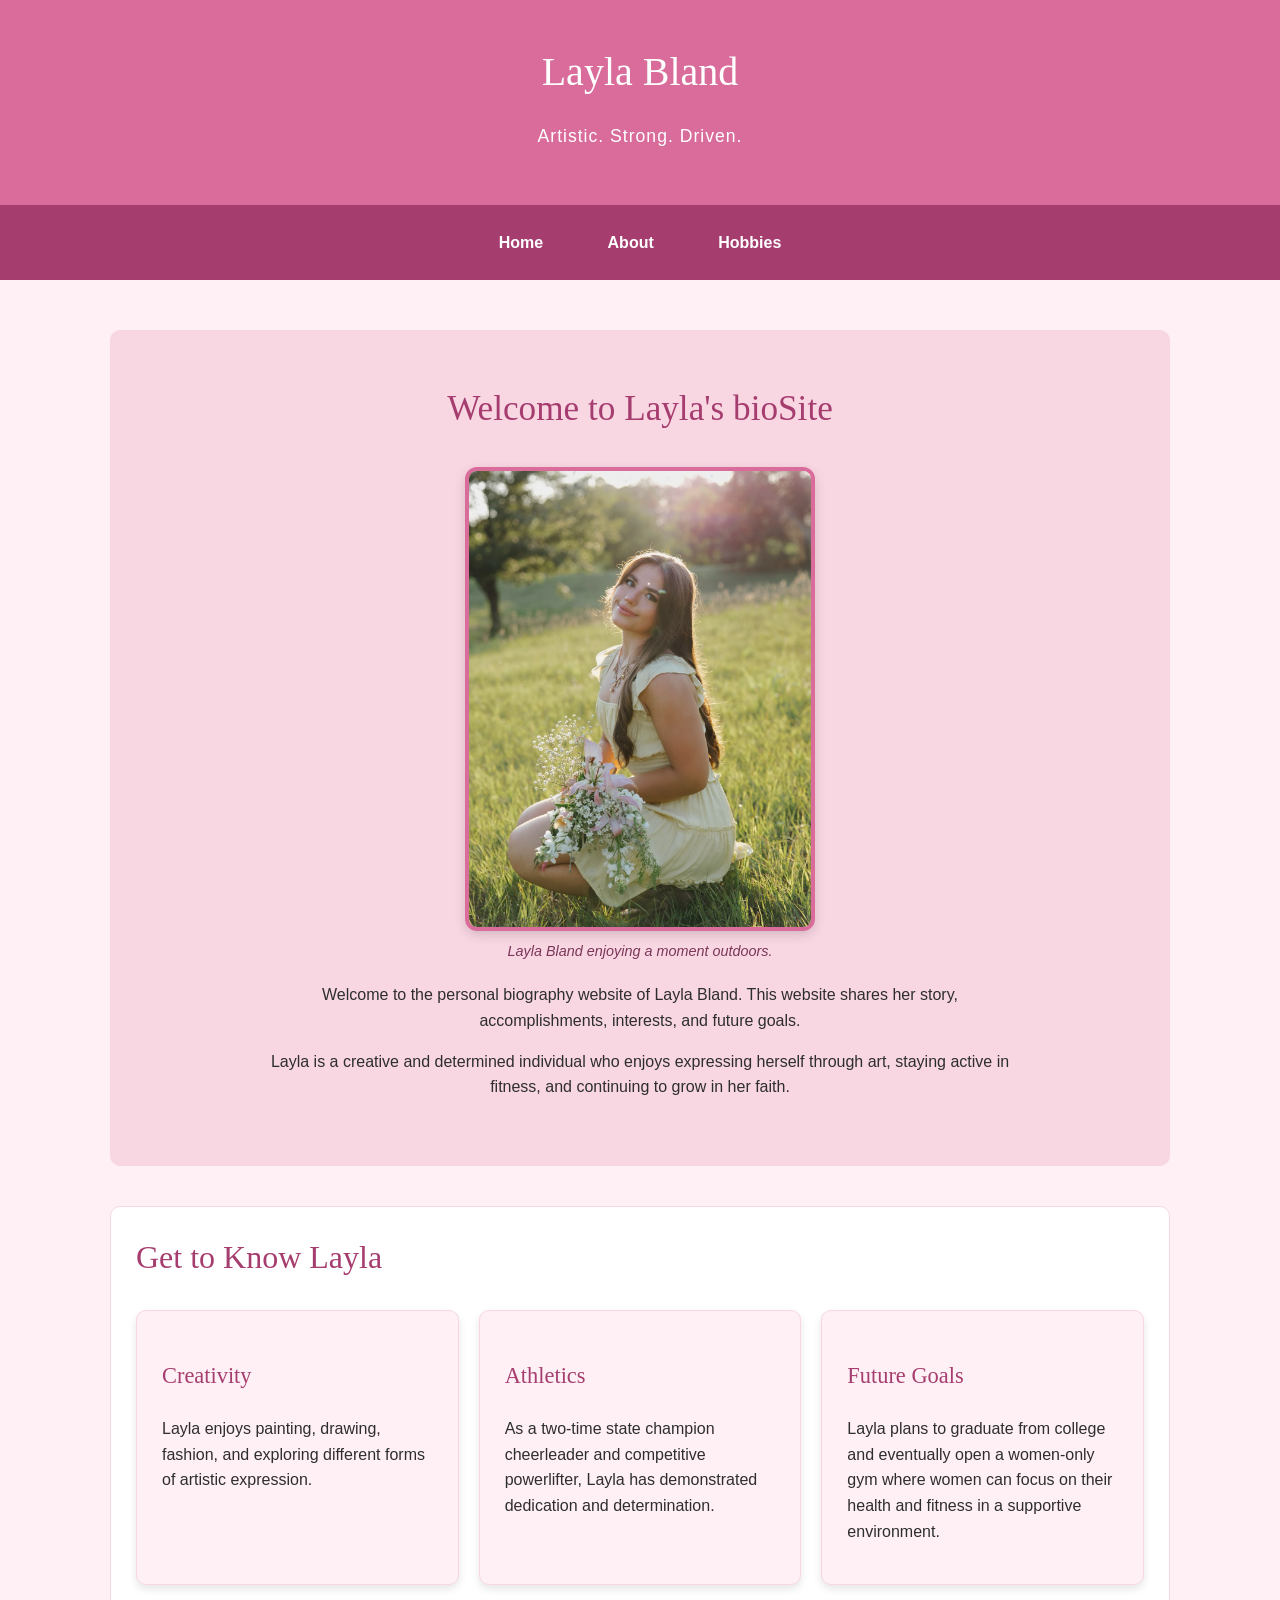
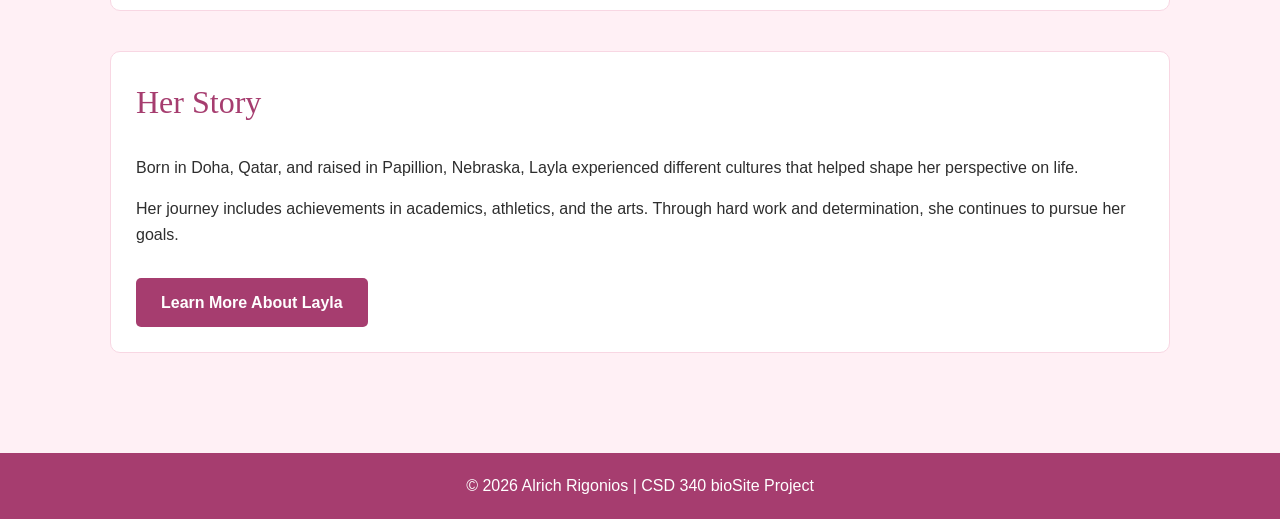
<file: index.html>
<!DOCTYPE html>
<html lang="en">

<head>
    <!--
        Alrich Rigonios
        CSD 340 - Assignment 7.2
        bioSite Development - Homepage
    -->

    <meta charset="UTF-8">
    <meta name="viewport" content="width=device-width, initial-scale=1.0">

    <title>Layla Bland | bioSite</title>
    <link rel="stylesheet" href="style.css">
</head>

<body>

    <header>
        <h1>Layla Bland</h1>
        <p>Artistic. Strong. Driven.</p>
    </header>

    <nav aria-label="Main navigation">
        <a href="index.html">Home</a>
        <a href="about.html">About</a>
        <a href="hobbies.html">Hobbies</a>
    </nav>

    <main>

        <!-- Homepage Hero Section -->
        <section class="hero">

            <h2>Welcome to Layla's bioSite</h2>

            <figure>
                <img src="images/portrait.jpg"
                     alt="Layla Bland posing outdoors in a field"
                     class="hero-image">

                <figcaption>
                    Layla Bland enjoying a moment outdoors.
                </figcaption>
            </figure>

            <p>
                Welcome to the personal biography website
                of Layla Bland. This website shares her
                story, accomplishments, interests, and
                future goals.
            </p>

            <p>
                Layla is a creative and determined individual
                who enjoys expressing herself through art,
                staying active in fitness, and continuing
                to grow in her faith.
            </p>

        </section>

        <!-- Highlights Section -->
        <section class="highlights">

            <h2>Get to Know Layla</h2>

            <div class="card-container">

                <div class="card">
                    <h3>Creativity</h3>

                    <p>
                        Layla enjoys painting, drawing,
                        fashion, and exploring different
                        forms of artistic expression.
                    </p>
                </div>

                <div class="card">
                    <h3>Athletics</h3>

                    <p>
                        As a two-time state champion
                        cheerleader and competitive
                        powerlifter, Layla has demonstrated
                        dedication and determination.
                    </p>
                </div>

                <div class="card">
                    <h3>Future Goals</h3>

                    <p>
                        Layla plans to graduate from college
                        and eventually open a women-only gym
                        where women can focus on their health
                        and fitness in a supportive environment.
                    </p>
                </div>

            </div>

        </section>

        <!-- About Preview Section -->
        <section class="about-preview">

            <h2>Her Story</h2>

            <p>
                Born in Doha, Qatar, and raised in
                Papillion, Nebraska, Layla experienced
                different cultures that helped shape
                her perspective on life.
            </p>

            <p>
                Her journey includes achievements in
                academics, athletics, and the arts.
                Through hard work and determination,
                she continues to pursue her goals.
            </p>

            <a class="button" href="about.html">
                Learn More About Layla
            </a>

        </section>

    </main>

    <footer>
        <p>
            &copy; 2026 Alrich Rigonios |
            CSD 340 bioSite Project
        </p>
    </footer>

</body>
</html>
</file>
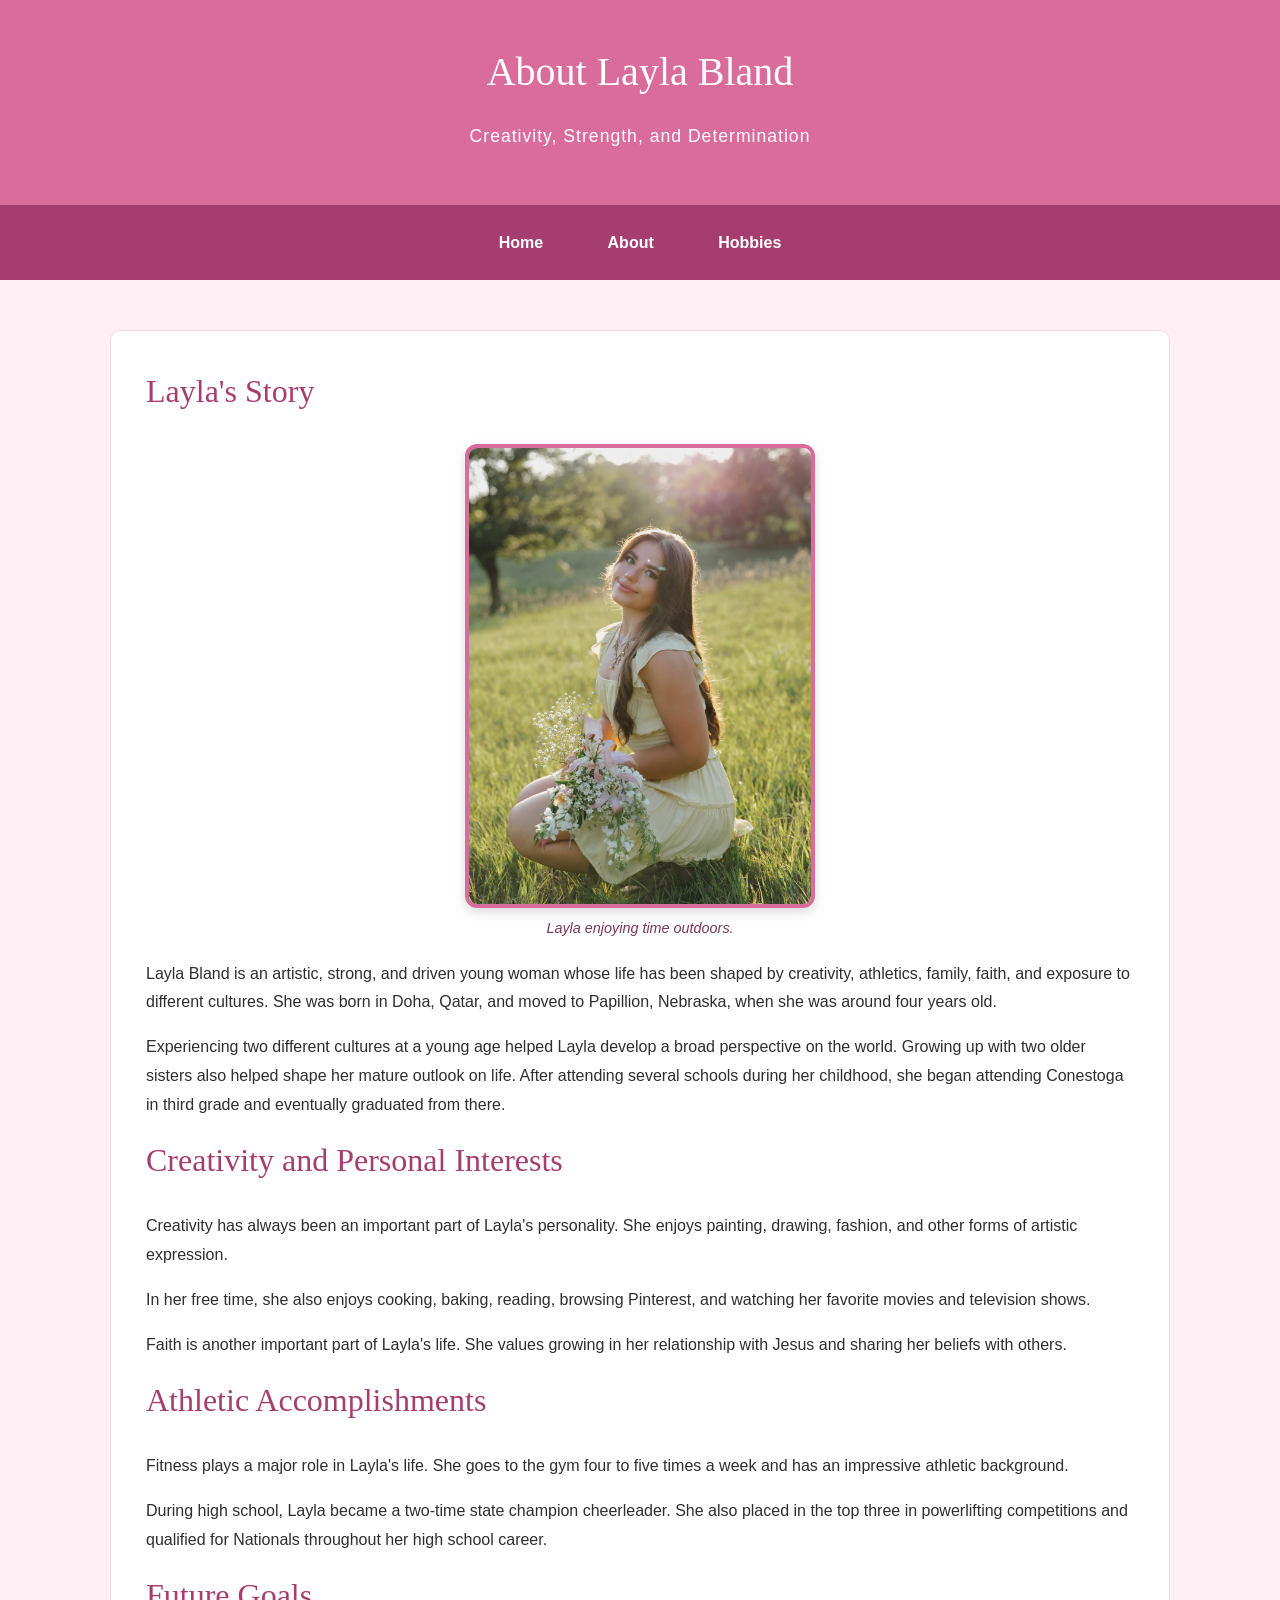
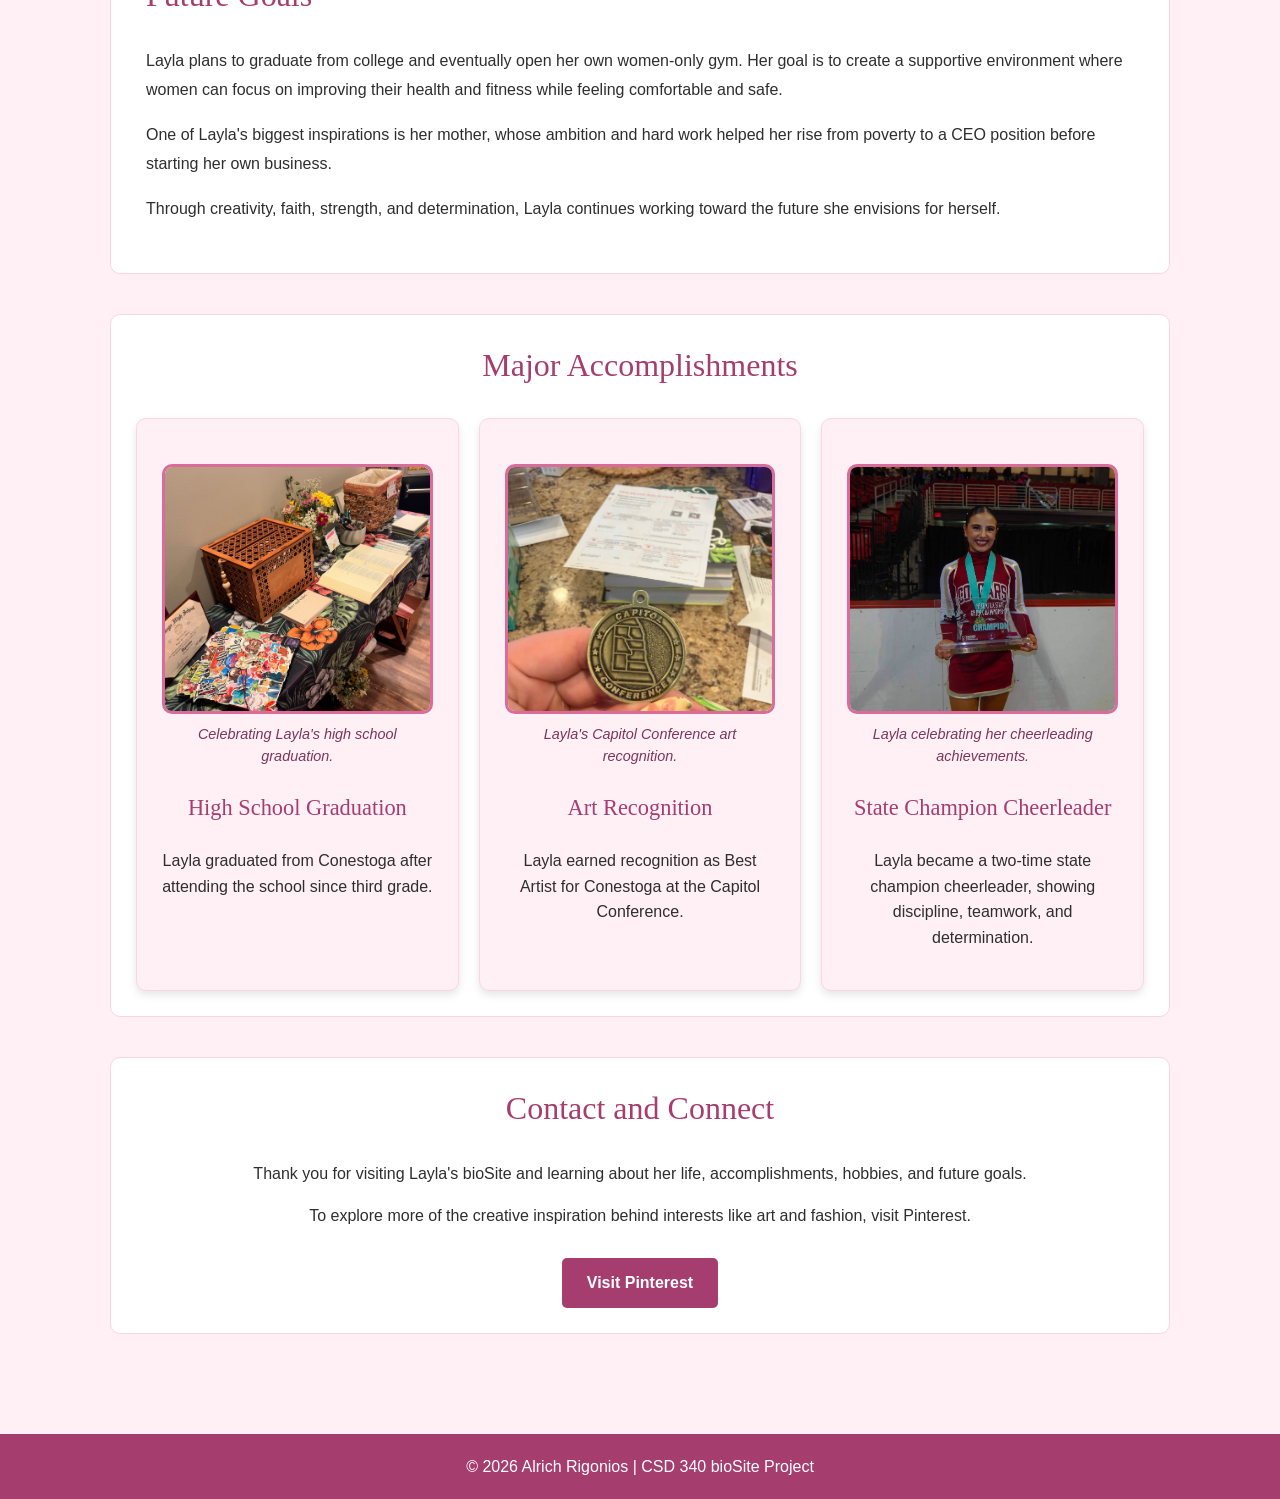
<file: about.html>
<!DOCTYPE html>
<html lang="en">

<head>
    <!--
        Alrich Rigonios
        CSD 340 - Assignment 7.2
        bioSite Development - About Page
    -->

    <meta charset="UTF-8">
    <meta name="viewport" content="width=device-width, initial-scale=1.0">

    <title>About Layla Bland | bioSite</title>
    <link rel="stylesheet" href="style.css">
</head>

<body>

    <header>
        <h1>About Layla Bland</h1>
        <p>Creativity, Strength, and Determination</p>
    </header>

    <nav aria-label="Main navigation">
        <a href="index.html">Home</a>
        <a href="about.html">About</a>
        <a href="hobbies.html">Hobbies</a>
    </nav>

    <main>

        <!-- Biography Section -->
        <section class="biography">

            <h2>Layla's Story</h2>

            <figure>
                <img src="images/portrait.jpg"
                     alt="Layla sitting in a field holding flowers"
                     class="hero-image">

                <figcaption>
                    Layla enjoying time outdoors.
                </figcaption>
            </figure>

            <p>
                Layla Bland is an artistic, strong, and driven
                young woman whose life has been shaped by
                creativity, athletics, family, faith, and
                exposure to different cultures. She was born
                in Doha, Qatar, and moved to Papillion,
                Nebraska, when she was around four years old.
            </p>

            <p>
                Experiencing two different cultures at a
                young age helped Layla develop a broad
                perspective on the world. Growing up with
                two older sisters also helped shape her
                mature outlook on life. After attending
                several schools during her childhood,
                she began attending Conestoga in third
                grade and eventually graduated from there.
            </p>

            <h2>Creativity and Personal Interests</h2>

            <p>
                Creativity has always been an important
                part of Layla's personality. She enjoys
                painting, drawing, fashion, and other
                forms of artistic expression.
            </p>

            <p>
                In her free time, she also enjoys cooking,
                baking, reading, browsing Pinterest, and
                watching her favorite movies and television
                shows.
            </p>

            <p>
                Faith is another important part of Layla's
                life. She values growing in her relationship
                with Jesus and sharing her beliefs with others.
            </p>

            <h2>Athletic Accomplishments</h2>

            <p>
                Fitness plays a major role in Layla's life.
                She goes to the gym four to five times a week
                and has an impressive athletic background.
            </p>

            <p>
                During high school, Layla became a two-time
                state champion cheerleader. She also placed
                in the top three in powerlifting competitions
                and qualified for Nationals throughout her
                high school career.
            </p>

            <h2>Future Goals</h2>

            <p>
                Layla plans to graduate from college and
                eventually open her own women-only gym.
                Her goal is to create a supportive environment
                where women can focus on improving their
                health and fitness while feeling comfortable
                and safe.
            </p>

            <p>
                One of Layla's biggest inspirations is her
                mother, whose ambition and hard work helped
                her rise from poverty to a CEO position before
                starting her own business.
            </p>

            <p>
                Through creativity, faith, strength, and
                determination, Layla continues working
                toward the future she envisions for herself.
            </p>

        </section>

        <!-- Accomplishments Section -->
        <section class="accomplishments">

            <h2>Major Accomplishments</h2>

            <div class="card-container">

                <div class="card">

                    <figure>
                        <img src="images/graduation.jpg"
                             alt="Layla's high school graduation display"
                             class="card-image">

                        <figcaption>
                            Celebrating Layla's high school graduation.
                        </figcaption>
                    </figure>

                    <h3>High School Graduation</h3>

                    <p>
                        Layla graduated from Conestoga after
                        attending the school since third grade.
                    </p>

                </div>

                <div class="card">

                    <figure>
                        <img src="images/art-award.jpg"
                             alt="Capitol Conference art recognition medal"
                             class="card-image">

                        <figcaption>
                            Layla's Capitol Conference art recognition.
                        </figcaption>
                    </figure>

                    <h3>Art Recognition</h3>

                    <p>
                        Layla earned recognition as Best Artist
                        for Conestoga at the Capitol Conference.
                    </p>

                </div>

                <div class="card">

                    <figure>
                        <img src="images/cheerleading.jpg"
                             alt="Layla holding her state cheerleading championship trophy"
                             class="card-image">

                        <figcaption>
                            Layla celebrating her cheerleading achievements.
                        </figcaption>
                    </figure>

                    <h3>State Champion Cheerleader</h3>

                    <p>
                        Layla became a two-time state champion
                        cheerleader, showing discipline,
                        teamwork, and determination.
                    </p>

                </div>

            </div>

        </section>

        <!-- Contact Section -->
        <section class="contact">

            <h2>Contact and Connect</h2>

            <p>
                Thank you for visiting Layla's bioSite
                and learning about her life, accomplishments,
                hobbies, and future goals.
            </p>

            <p>
                To explore more of the creative inspiration
                behind interests like art and fashion,
                visit Pinterest.
            </p>

            <a class="button"
               href="https://www.pinterest.com/"
               target="_blank"
               rel="noopener noreferrer">
                Visit Pinterest
            </a>

        </section>

    </main>

    <footer>
        <p>
            &copy; 2026 Alrich Rigonios |
            CSD 340 bioSite Project
        </p>
    </footer>

</body>
</html>
</file>
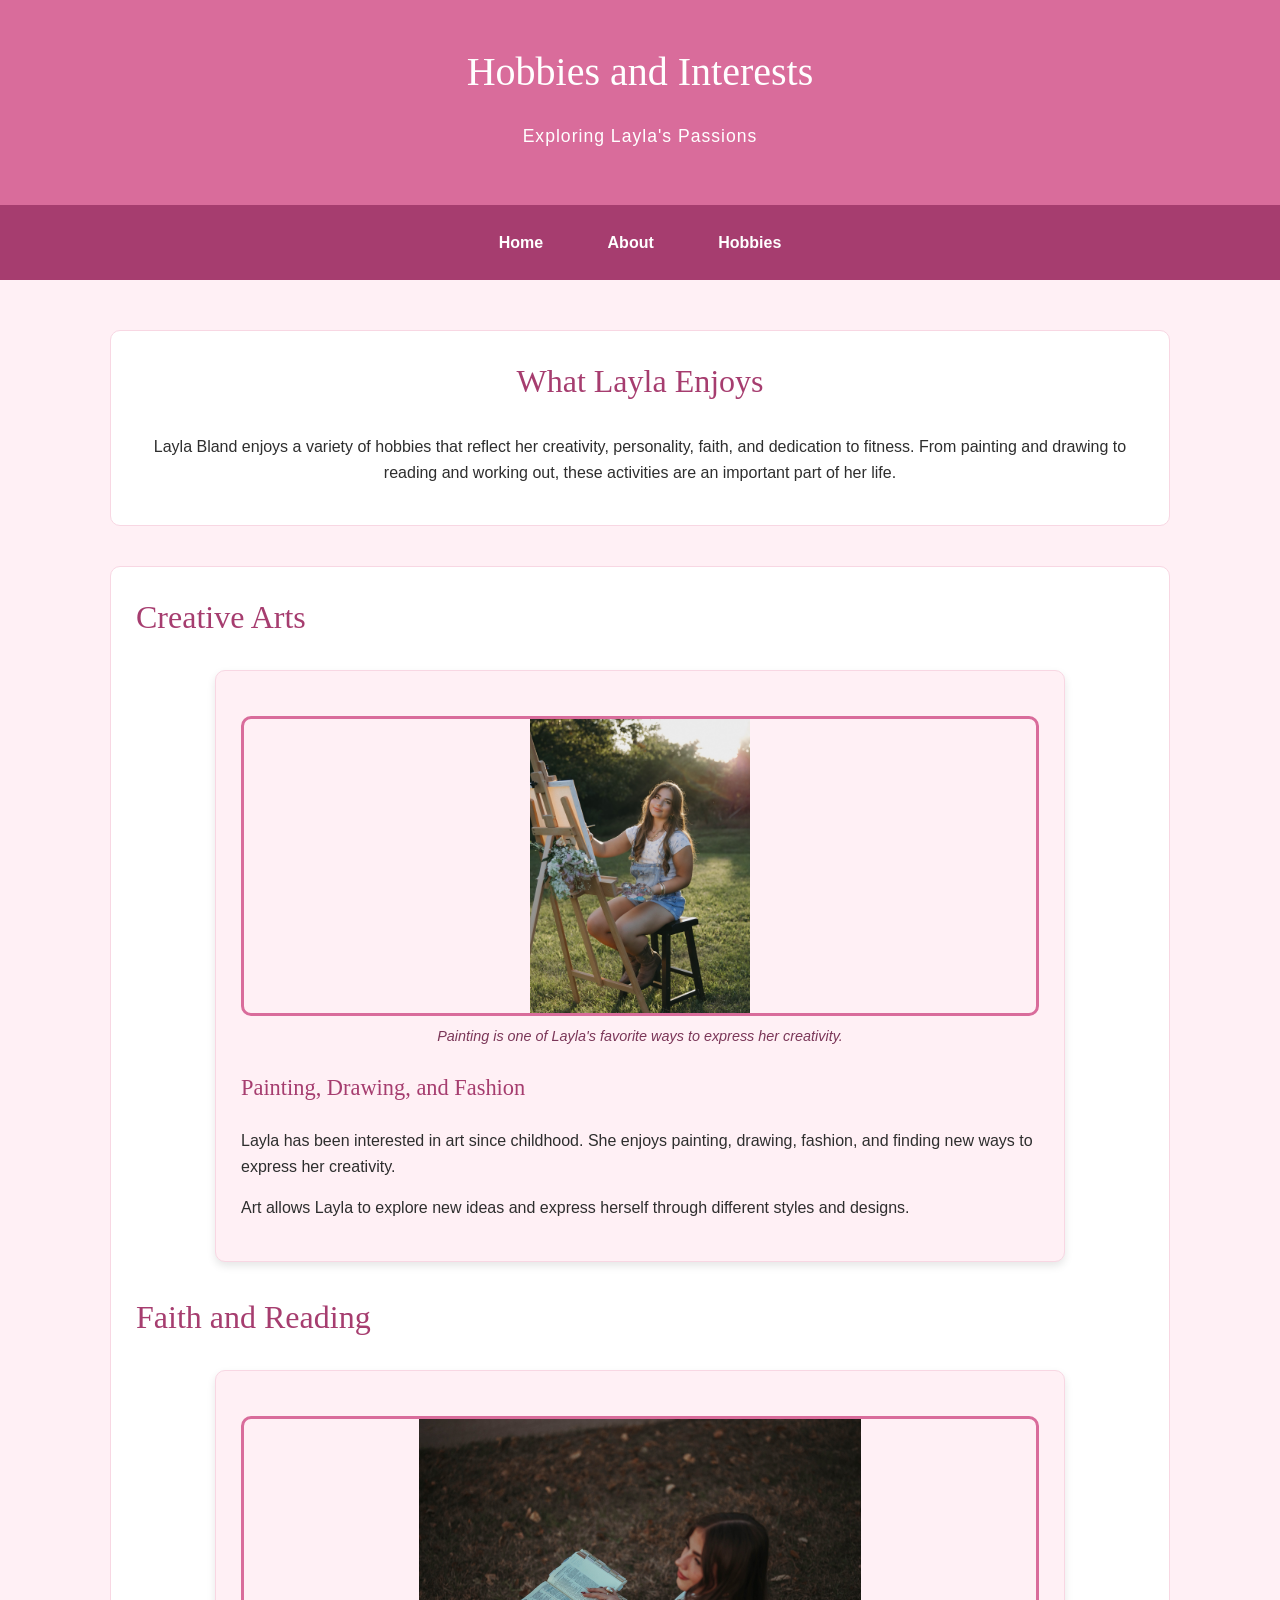
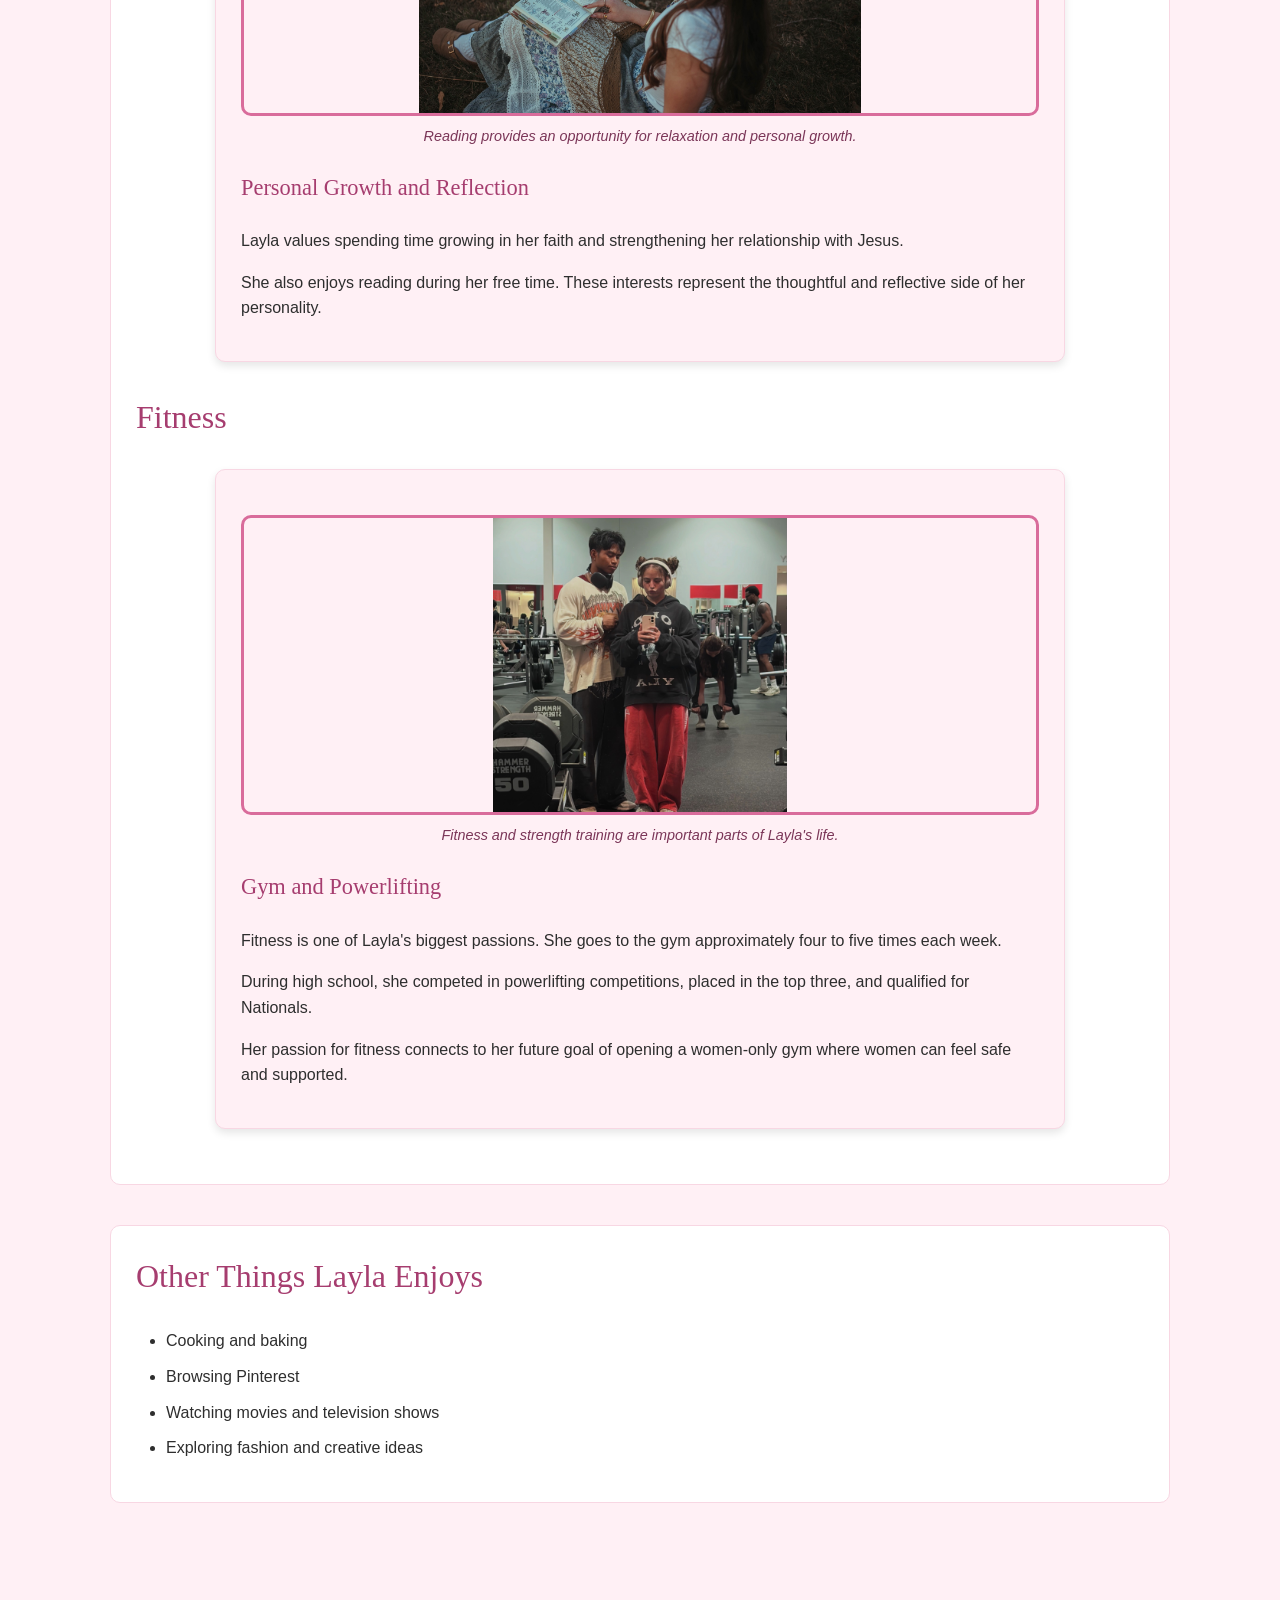
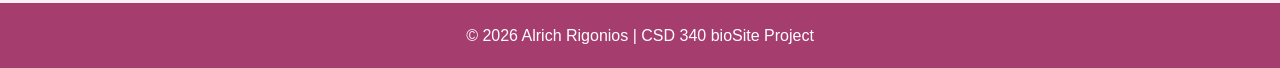
<file: hobbies.html>
<!DOCTYPE html>
<html lang="en">

<head>
    <!--
        Alrich Rigonios
        CSD 340 - Assignment 7.2
        bioSite Development - Hobbies Page
    -->

    <meta charset="UTF-8">
    <meta name="viewport" content="width=device-width, initial-scale=1.0">

    <title>Layla Bland | Hobbies and Interests</title>
    <link rel="stylesheet" href="style.css">
</head>

<body>

    <header>
        <h1>Hobbies and Interests</h1>
        <p>Exploring Layla's Passions</p>
    </header>

    <nav aria-label="Main navigation">
        <a href="index.html">Home</a>
        <a href="about.html">About</a>
        <a href="hobbies.html">Hobbies</a>
    </nav>

    <main>

        <!-- Introduction -->
        <section class="hobbies-intro">

            <h2>What Layla Enjoys</h2>

            <p>
                Layla Bland enjoys a variety of hobbies
                that reflect her creativity, personality,
                faith, and dedication to fitness.
                From painting and drawing to reading
                and working out, these activities
                are an important part of her life.
            </p>

        </section>

        <!-- Hobbies Section -->
        <section class="hobbies">

            <h2>Creative Arts</h2>

            <div class="card">

                <figure>
                    <img src="images/painting.jpg"
                         alt="Painting on an easel outdoors"
                         class="card-image">

                    <figcaption>
                        Painting is one of Layla's favorite
                        ways to express her creativity.
                    </figcaption>
                </figure>

                <h3>Painting, Drawing, and Fashion</h3>

                <p>
                    Layla has been interested in art
                    since childhood. She enjoys painting,
                    drawing, fashion, and finding new
                    ways to express her creativity.
                </p>

                <p>
                    Art allows Layla to explore new ideas
                    and express herself through different
                    styles and designs.
                </p>

            </div>

            <h2>Faith and Reading</h2>

            <div class="card">

                <figure>
                    <img src="images/reading.jpg"
                         alt="Person reading a book outdoors"
                         class="card-image">

                    <figcaption>
                        Reading provides an opportunity
                        for relaxation and personal growth.
                    </figcaption>
                </figure>

                <h3>Personal Growth and Reflection</h3>

                <p>
                    Layla values spending time growing
                    in her faith and strengthening
                    her relationship with Jesus.
                </p>

                <p>
                    She also enjoys reading during
                    her free time. These interests
                    represent the thoughtful and
                    reflective side of her personality.
                </p>

            </div>

            <h2>Fitness</h2>

            <div class="card">

                <figure>
                    <img src="images/fitness.jpg"
                         alt="Fitness equipment in a gym"
                         class="card-image">

                    <figcaption>
                        Fitness and strength training
                        are important parts of Layla's life.
                    </figcaption>
                </figure>

                <h3>Gym and Powerlifting</h3>

                <p>
                    Fitness is one of Layla's biggest
                    passions. She goes to the gym
                    approximately four to five times
                    each week.
                </p>

                <p>
                    During high school, she competed
                    in powerlifting competitions,
                    placed in the top three, and
                    qualified for Nationals.
                </p>

                <p>
                    Her passion for fitness connects
                    to her future goal of opening
                    a women-only gym where women
                    can feel safe and supported.
                </p>

            </div>

        </section>

        <!-- Additional Interests -->
        <section class="other-interests">

            <h2>Other Things Layla Enjoys</h2>

            <ul>
                <li>Cooking and baking</li>
                <li>Browsing Pinterest</li>
                <li>Watching movies and television shows</li>
                <li>Exploring fashion and creative ideas</li>
            </ul>

        </section>

    </main>

    <footer>
        <p>
            &copy; 2026 Alrich Rigonios |
            CSD 340 bioSite Project
        </p>
    </footer>

</body>
</html>
</file>
<file: style.css>
/*
    Alrich Rigonios
    CSD 340 - Assignment 7.2
    Layla Bland bioSite - Pink Theme
*/

/* Global Styles */

* {
    box-sizing: border-box;
}

body {
    margin: 0;
    padding: 0;
    background-color: #FFF0F5;
    color: #2E2E2E;
    font-family: Arial, Helvetica, sans-serif;
    font-size: 16px;
    line-height: 1.6;
}

/* Header */

header {
    background-color: #D96C9B;
    color: white;
    text-align: center;
    padding: 40px 20px;
}

header h1 {
    font-family: Georgia, serif;
    font-size: 2.5rem;
    font-weight: 400;
    margin: 0;
}

header p {
    font-size: 1.1rem;
    letter-spacing: 1px;
}

/* Navigation */

nav {
    background-color: #A63D6F;
    text-align: center;
    padding: 15px;
}

nav a {
    color: white;
    text-decoration: none;
    font-weight: bold;
    margin: 0 20px;
    padding: 10px;
    display: inline-block;
}

nav a:hover,
nav a:focus-visible {
    background-color: #F8D7E3;
    color: #A63D6F;
    border-radius: 5px;
}

/* Main Content */

main {
    max-width: 1100px;
    margin: 30px auto;
    padding: 20px;
}

section {
    margin-bottom: 40px;
    padding: 25px;
    background-color: white;
    border-radius: 10px;
    border: 1px solid #F8D7E3;
}

h2 {
    font-family: Georgia, serif;
    color: #A63D6F;
    font-size: 2rem;
    font-weight: 400;
    margin-top: 0;
}

h3 {
    font-family: Georgia, serif;
    color: #A63D6F;
    font-size: 1.4rem;
    font-weight: 400;
}

p {
    margin-bottom: 15px;
}

/* Homepage Hero */

.hero {
    text-align: center;
    padding: 50px 30px;
    background-color: #F8D7E3;
}

.hero h2 {
    font-size: 2.2rem;
}

.hero p {
    max-width: 750px;
    margin: 15px auto;
}

/* Cards */

.card-container {
    display: flex;
    flex-wrap: wrap;
    gap: 20px;
    justify-content: center;
}

.card {
    background-color: #FFF0F5;
    padding: 25px;
    border: 1px solid #F8D7E3;
    border-radius: 10px;
    box-shadow: 0 4px 8px rgba(0, 0, 0, 0.1);
    flex: 1 1 250px;
    min-width: 0;
    transition: 0.3s;
}

.card:hover {
    box-shadow: 0 8px 16px rgba(0, 0, 0, 0.2);
    transform: translateY(-3px);
}

/* Biography */

.biography {
    padding: 35px;
}

.biography p {
    text-align: left;
    line-height: 1.8;
}

.accomplishments {
    text-align: center;
}

/* Hobbies */

.hobbies-intro {
    text-align: center;
}

.hobbies .card {
    max-width: 850px;
    margin: 0 auto 30px;
}

.other-interests ul {
    padding-left: 30px;
}

.other-interests li {
    margin-bottom: 10px;
}

/* Contact Section */

.contact {
    text-align: center;
}

/* Buttons */

.button {
    display: inline-block;
    background-color: #A63D6F;
    color: white;
    text-decoration: none;
    padding: 12px 25px;
    border-radius: 5px;
    font-weight: bold;
    margin-top: 15px;
}

.button:hover,
.button:focus-visible {
    background-color: #D96C9B;
    color: white;
}

/* Links */

a {
    color: #A63D6F;
}

a:hover {
    color: #D96C9B;
}

/* Images and Captions */

figure {
    margin: 20px auto;
    max-width: 100%;
    text-align: center;
}

.hero-image {
    display: block;
    width: 100%;
    max-width: 350px;
    height: auto;
    margin: 25px auto 10px;
    border-radius: 12px;
    border: 4px solid #D96C9B;
    box-shadow: 0 4px 12px rgba(0, 0, 0, 0.15);
}

.card-image {
    display: block;
    width: 100%;
    height: 250px;
    object-fit: cover;
    object-position: center;
    border-radius: 10px;
    border: 3px solid #D96C9B;
    margin-bottom: 10px;
}

figcaption {
    color: #7B3658;
    font-size: 0.9rem;
    font-style: italic;
    line-height: 1.5;
    margin-top: 10px;
    text-align: center;
}

/* Accomplishment Images */

.accomplishments .card {
    text-align: center;
}

.accomplishments .card-image {
    object-position: center top;
}

/* Hobby Images */

.hobbies .card-image {
    width: 100%;
    height: 300px;
    object-fit: contain;
    background-color: #FFF0F5;
    border: 3px solid #D96C9B;
    border-radius: 10px;
    margin-bottom: 10px;
}

/* Footer */

footer {
    background-color: #A63D6F;
    color: white;
    text-align: center;
    padding: 20px;
    margin-top: 40px;
}

footer p {
    margin: 0;
}

/* Responsive Design */

@media screen and (max-width: 600px) {

    header h1 {
        font-size: 2rem;
    }

    nav a {
        margin: 5px;
        padding: 8px;
    }

    main {
        margin: 15px auto;
        padding: 10px;
    }

    section {
        padding: 20px;
    }

    .biography {
        padding: 20px;
    }

    .card-container {
        flex-direction: column;
    }

    .card {
        padding: 15px;
    }

    h2 {
        font-size: 1.6rem;
    }

    .hero {
        padding: 30px 15px;
    }

    .hero h2 {
        font-size: 1.8rem;
    }

    .card-image,
    .hobbies .card-image {
        height: auto;
        max-height: 300px;
        object-fit: contain;
    }

    figcaption {
        font-size: 0.85rem;
    }
}
</file>
